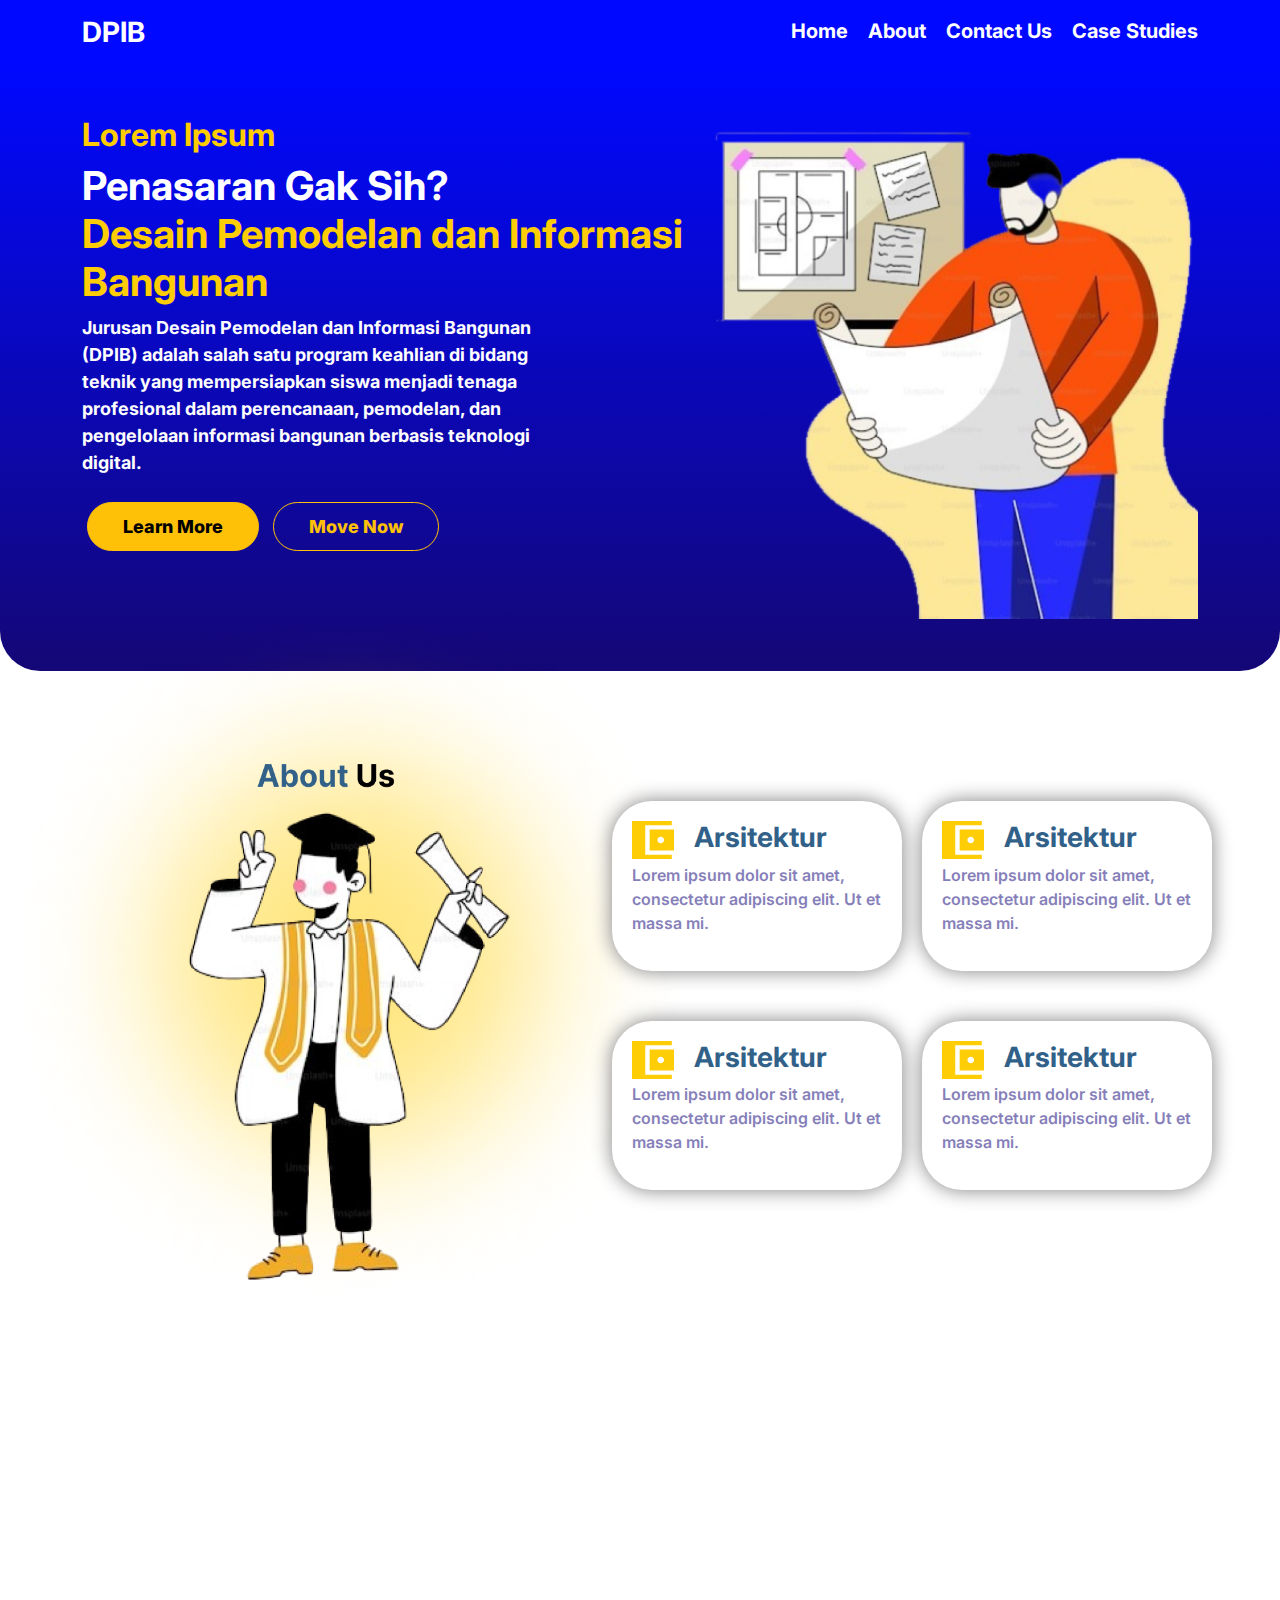
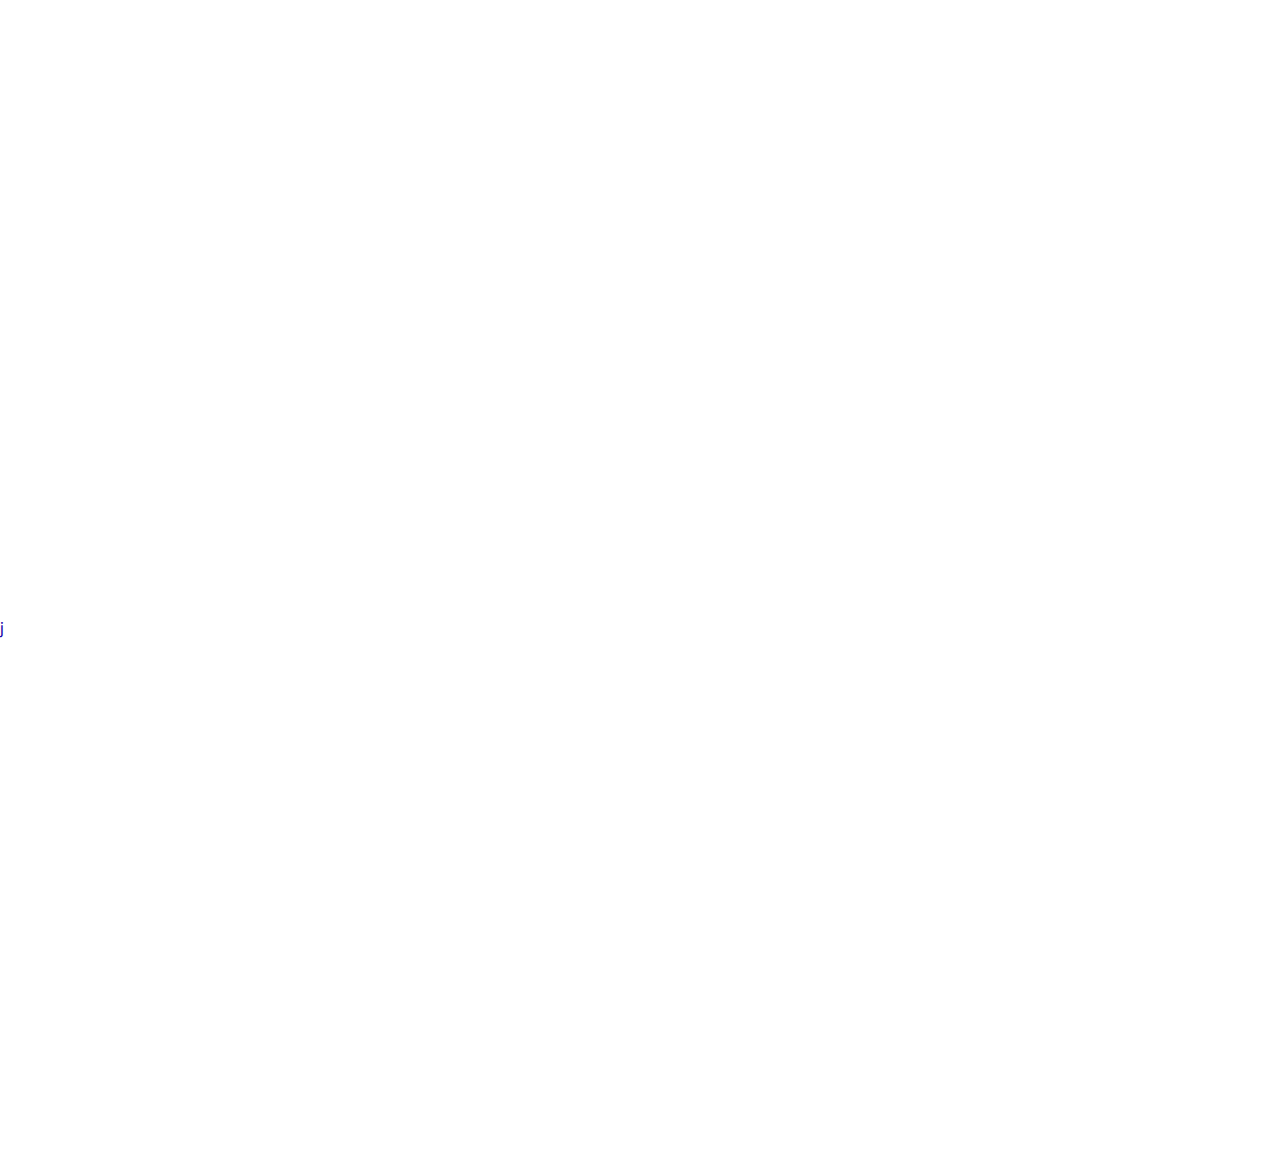
<file: CO/index.html>
<!DOCTYPE html>
<html lang="en">
<head>
    <meta charset="UTF-8">
    <meta name="viewport" content="width=device-width, initial-scale=1.0">
    <title>D'ARCE - Desain Pemodelan dan Informasi Bangunan</title>
    <link href="https://cdn.jsdelivr.net/npm/bootstrap@5.3.0/dist/css/bootstrap.min.css" rel="stylesheet">
    <link rel="stylesheet" href="css.css">
    <link rel="preconnect" href="https://fonts.googleapis.com">
    <link rel="preconnect" href="https://fonts.gstatic.com" crossorigin>
    <link href="https://fonts.googleapis.com/css2?family=Inter:ital,opsz,wght@0,14..32,100..900;1,14..32,100..900&display=swap" rel="stylesheet">
</head>
<body>
    <header class="container-fluid text-white py-3 animate" style="background-color: #0008FF;">
        <div class="container d-flex justify-content-between">
            <h3 class="mb-0">DPIB</h3>
            <nav>
                <a href="#" class=" me-3">Home</a>
                <a href="#" class=" me-3">About</a>
                <a href="#" class=" me-3">Contact Us</a>
                <a href="#" class="">Case Studies</a>
            </nav>
        </div>
    </header>

    <section class="hero-section container-fluid animate" >
        <div class="container d-flex flex-column-reverse flex-lg-row align-items-center justify-content-between">
            <div class="text-content">
                <h2>Lorem Ipsum</h2>
                <h1 style="color: #fff;">Penasaran Gak Sih? <br> <span style="color: #FFCD06;">Desain Pemodelan dan Informasi Bangunan</span></h1>
                <p style="width: 450px;">Jurusan Desain Pemodelan dan Informasi Bangunan (DPIB) adalah salah satu program keahlian di bidang teknik yang mempersiapkan siswa menjadi tenaga profesional dalam perencanaan, pemodelan, dan pengelolaan informasi bangunan berbasis teknologi digital.</p>
                <div class="hero-buttons">
                    <a href="#" class="btn btn-warning">Learn More</a>
                    <a href="#" class="btn btn-outline-warning">Move Now</a>
                </div>
            </div>
            <div class="hero-image">
                <img src="asset/img/img-hero.png" alt="Building Design Image" width="500px">
            </div>
        </div>
    </section>

    <section class="animate" style="position: relative;top: -70px;">
        <div class="row">
            <div class="col">
                <img src="asset/img/image.png" alt="" width="700px" height="750px">
            </div>
            <div class="col">
                <div class="row">
                    <div class="col container-text" style="position: relative;right: 100px;">
                        <div class="container-about">
                            <svg width="42" height="38" viewBox="0 0 42 38" fill="none" xmlns="http://www.w3.org/2000/svg">
                                <path d="M0 38V0H39.7895V4.22222H13.2632V33.7778H39.7895V38H0ZM17.6842 29.5556V8.44444H42V29.5556H17.6842ZM28.7368 22.1667C29.6947 22.1667 30.4868 21.8676 31.1132 21.2694C31.7395 20.6713 32.0526 19.9148 32.0526 19C32.0526 18.0852 31.7395 17.3287 31.1132 16.7306C30.4868 16.1324 29.6947 15.8333 28.7368 15.8333C27.7789 15.8333 26.9868 16.1324 26.3605 16.7306C25.7342 17.3287 25.4211 18.0852 25.4211 19C25.4211 19.9148 25.7342 20.6713 26.3605 21.2694C26.9868 21.8676 27.7789 22.1667 28.7368 22.1667Z" fill="#FFCD06"/>
                            </svg>
                            <h3>Arsitektur</h3>                            
                        </div>
                        <div class="lorem">
                            <p>Lorem ipsum dolor sit amet, consectetur adipiscing elit. Ut et massa mi.</p>
                        </div>
                    </div>
                    <div class="col container-text">
                        <div class="container-about">
                            <svg width="42" height="38" viewBox="0 0 42 38" fill="none" xmlns="http://www.w3.org/2000/svg">
                                <path d="M0 38V0H39.7895V4.22222H13.2632V33.7778H39.7895V38H0ZM17.6842 29.5556V8.44444H42V29.5556H17.6842ZM28.7368 22.1667C29.6947 22.1667 30.4868 21.8676 31.1132 21.2694C31.7395 20.6713 32.0526 19.9148 32.0526 19C32.0526 18.0852 31.7395 17.3287 31.1132 16.7306C30.4868 16.1324 29.6947 15.8333 28.7368 15.8333C27.7789 15.8333 26.9868 16.1324 26.3605 16.7306C25.7342 17.3287 25.4211 18.0852 25.4211 19C25.4211 19.9148 25.7342 20.6713 26.3605 21.2694C26.9868 21.8676 27.7789 22.1667 28.7368 22.1667Z" fill="#FFCD06"/>
                            </svg>
                            <h3>Arsitektur</h3>                            
                        </div>
                        <div class="lorem">
                            <p>Lorem ipsum dolor sit amet, consectetur adipiscing elit. Ut et massa mi.</p>
                        </div>
                    </div>
                </div>
                <div class="row" style="position: relative;top: 50px;">
                    <div class="col container-text" style="position: relative;right: 100px;">
                        <div class="container-about">
                            <svg width="42" height="38" viewBox="0 0 42 38" fill="none" xmlns="http://www.w3.org/2000/svg">
                                <path d="M0 38V0H39.7895V4.22222H13.2632V33.7778H39.7895V38H0ZM17.6842 29.5556V8.44444H42V29.5556H17.6842ZM28.7368 22.1667C29.6947 22.1667 30.4868 21.8676 31.1132 21.2694C31.7395 20.6713 32.0526 19.9148 32.0526 19C32.0526 18.0852 31.7395 17.3287 31.1132 16.7306C30.4868 16.1324 29.6947 15.8333 28.7368 15.8333C27.7789 15.8333 26.9868 16.1324 26.3605 16.7306C25.7342 17.3287 25.4211 18.0852 25.4211 19C25.4211 19.9148 25.7342 20.6713 26.3605 21.2694C26.9868 21.8676 27.7789 22.1667 28.7368 22.1667Z" fill="#FFCD06"/>
                            </svg>
                            <h3>Arsitektur</h3>                            
                        </div>
                        <div class="lorem">
                            <p>Lorem ipsum dolor sit amet, consectetur adipiscing elit. Ut et massa mi.</p>
                        </div>
                    </div>
                    <div class="col container-text">
                        <div class="container-about">
                            <svg width="42" height="38" viewBox="0 0 42 38" fill="none" xmlns="http://www.w3.org/2000/svg">
                                <path d="M0 38V0H39.7895V4.22222H13.2632V33.7778H39.7895V38H0ZM17.6842 29.5556V8.44444H42V29.5556H17.6842ZM28.7368 22.1667C29.6947 22.1667 30.4868 21.8676 31.1132 21.2694C31.7395 20.6713 32.0526 19.9148 32.0526 19C32.0526 18.0852 31.7395 17.3287 31.1132 16.7306C30.4868 16.1324 29.6947 15.8333 28.7368 15.8333C27.7789 15.8333 26.9868 16.1324 26.3605 16.7306C25.7342 17.3287 25.4211 18.0852 25.4211 19C25.4211 19.9148 25.7342 20.6713 26.3605 21.2694C26.9868 21.8676 27.7789 22.1667 28.7368 22.1667Z" fill="#FFCD06"/>
                            </svg>
                            <h3>Arsitektur</h3>                            
                        </div>
                        <div class="lorem">
                            <p>Lorem ipsum dolor sit amet, consectetur adipiscing elit. Ut et massa mi.</p>
                        </div>
                    </div>
                </div>
            </div>
        </div>
    </section>
    <section class="animate" id="background" style="background-color: #1400A7;width: 100%;padding: 50px;position: relative;bottom: 200px;z-index: -99;border-radius: 40px 40px 0px 0px;padding-bottom: 60px;">
        <p style="color: #1400A7;">j</p>
    </section>

    <section id="fasilitas" style="position: relative;bottom: 100px;" class="animate">
        <div class="row">
            <div class="col" style="text-align: center;">
                <h1 style="color: #0008FF;font-weight: bold;">Fasilitas</h1>
                <p style="position: relative;width: 700px;left: 400px;font-weight: 600;">Lorem ipsum dolor sit amet, consectetur adipiscing elit. Ut et massa mi. Aliquam in hendrerit urna. Pellentesque sit amet sapien fringilla, mattis ligula consectetur, ultrices mauris. Maecenas vitae mattis tellus.</p>
            </div>
        </div>
        <div class="image-fasilitas">
            <img src="asset/img/fasilitas.jpg" alt="fasilitas-dpib">
            <img src="asset/img/fasilitas2.jpg" alt="fasilitas-lab">
            <img src="asset/img/fasilitas2.jpg" alt="">
        </div>
    </section>

    <section class="animate" id="background" style="background-color: #1400A7;width: 100%;padding: 50px;position: relative;bottom: 200px;z-index: -99;border-radius: 0px 0px 40px 40px;padding-bottom: 140px;"></section>
        <p style="color: #1400A7;">j</p>
    </section>


    <!-- FAQ -->

    <div class="faq-container animate" style="position: relative;top: -200px;">
        <div class="faq-content">
            <h2>FAQ</h2>
            <div class="faq-item">
                <div class="faq-question" onclick="toggleAnswer(this)">
                    <span>Lorem ipsum dolor sit amet, consectetur adipiscing elit.</span>
                    <span class="icon">▼</span>
                </div>
                <div class="faq-answer">
                    <p>Lorem ipsum dolor sit amet, consectetur adipiscing elit. This is the answer for the first question.</p>
                </div>
            </div>
            <div class="faq-item">
                <div class="faq-question" onclick="toggleAnswer(this)">
                    <span>Lorem ipsum dolor sit amet, consectetur adipiscing elit.</span>
                    <span class="icon">▼</span>
                </div>
                <div class="faq-answer">
                    <p>Lorem ipsum dolor sit amet, consectetur adipiscing elit. This is the answer for the second question.</p>
                </div>
            </div>
            <div class="faq-item">
                <div class="faq-question" onclick="toggleAnswer(this)">
                    <span>Lorem ipsum dolor sit amet, consectetur adipiscing elit.</span>
                    <span class="icon">▼</span>
                </div>
                <div class="faq-answer">
                    <p>Lorem ipsum dolor sit amet, consectetur adipiscing elit. This is the answer for the third question.</p>
                </div>
            </div>
            <div class="faq-item">
                <div class="faq-question" onclick="toggleAnswer(this)">
                    <span>Lorem ipsum dolor sit amet, consectetur adipiscing elit.</span>
                    <span class="icon">▼</span>
                </div>
                <div class="faq-answer">
                    <p>Lorem ipsum dolor sit amet, consectetur adipiscing elit. This is the answer for the fourth question.</p>
                </div>
            </div>
        </div>
        <div class="faq-image">
            <!-- Image from your example -->
            <img src="asset/img/image-faq.png" alt="FAQ Illustration" width="400px">
        </div>
    </div>





    


    <script src="https://cdn.jsdelivr.net/npm/bootstrap@5.3.0/dist/js/bootstrap.bundle.min.js"></script>
    <script src="asset/js/animate.js"></script>
    <script>
        document.addEventListener('DOMContentLoaded', function () {
            const options = {
                root: null,
                rootMargin: '0px',
                threshold: 0.2 
            };

            // Callback function for Intersection Observer
            const callback = (entries, observer) => {
                entries.forEach(entry => {
                    if (entry.isIntersecting) {
                        // Add class 'in-view' when element is visible
                        entry.target.classList.add('in-view');
                        // Stop observing the element once it has been animated
                        observer.unobserve(entry.target);
                    }
                });
            };

            // Create a new IntersectionObserver
            const observer = new IntersectionObserver(callback, options);

            // Select all elements with the 'animate' class
            const elements = document.querySelectorAll('.animate');

            // Observe each element
            elements.forEach(element => observer.observe(element));
        });
    </script>
</body>
</html>
</file>
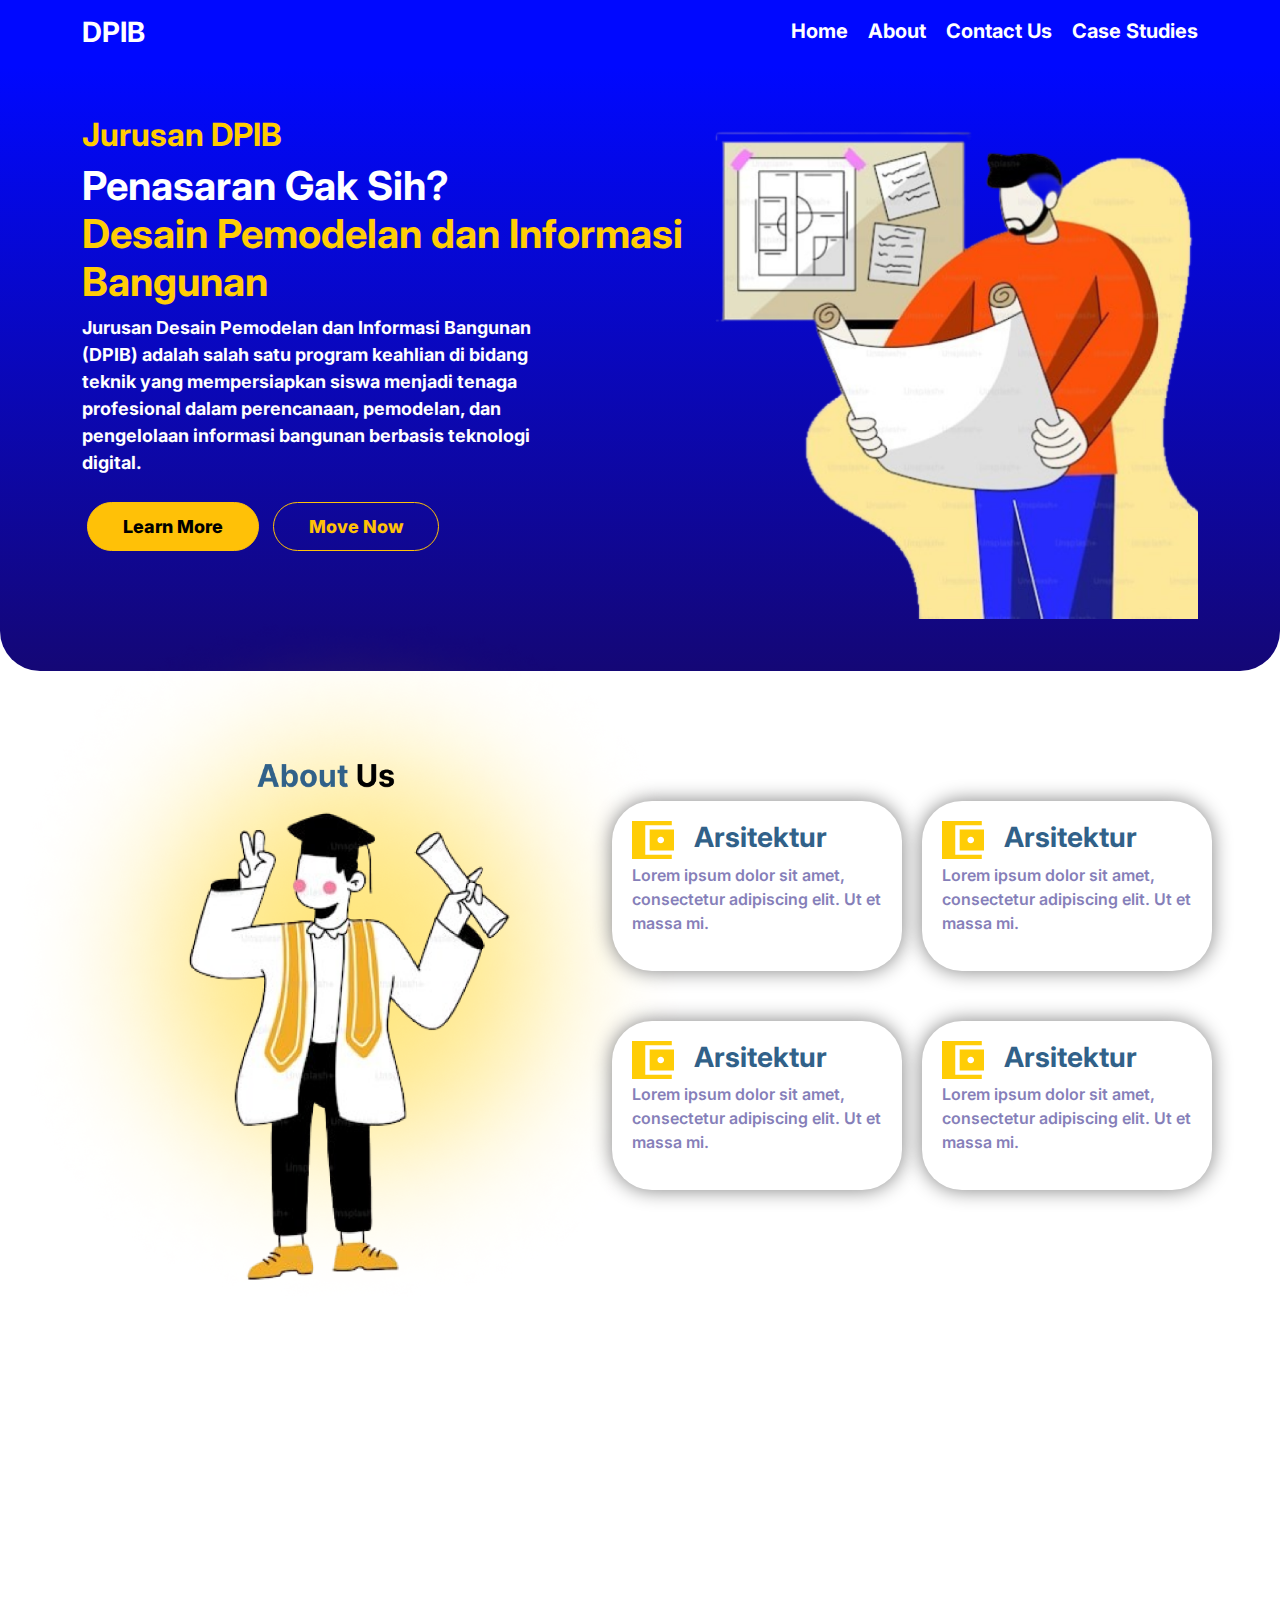
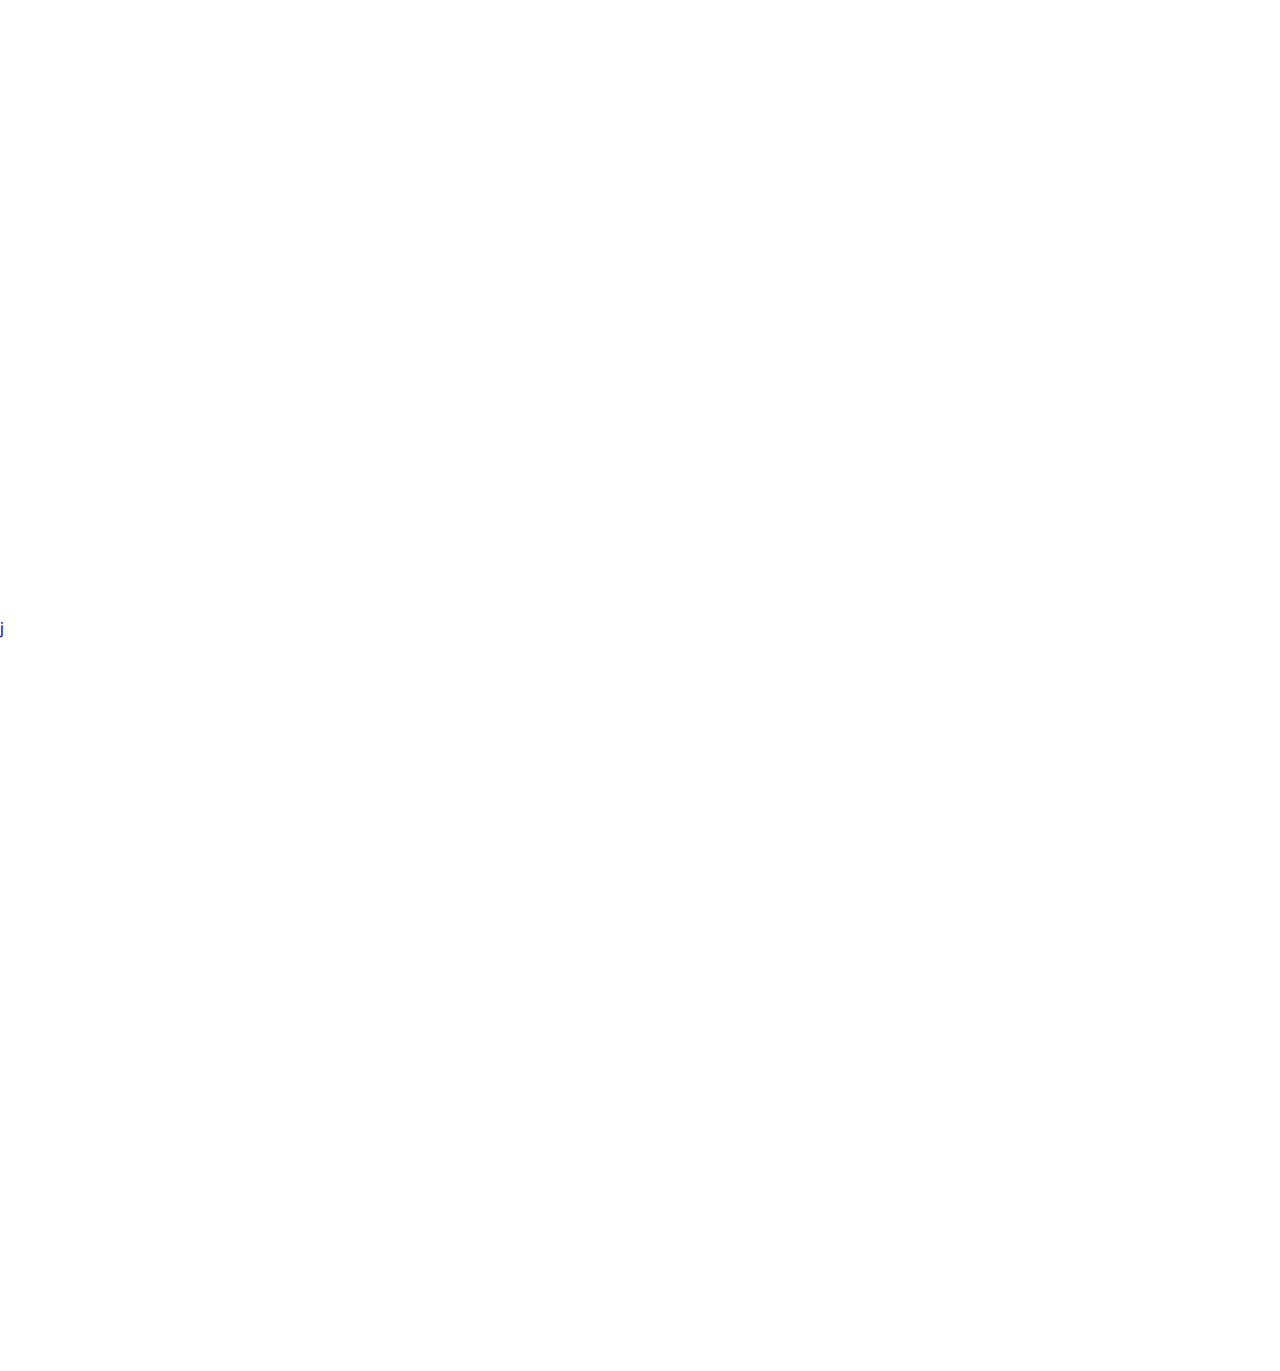
<file: web-pkk-main/web-pkk-main/index.html>
<!DOCTYPE html>
<html lang="en">
<head>
    <meta charset="UTF-8">
    <meta name="viewport" content="width=device-width, initial-scale=1.0">
    <title>D'ARCE - Desain Pemodelan dan Informasi Bangunan</title>
    <link href="https://cdn.jsdelivr.net/npm/bootstrap@5.3.0/dist/css/bootstrap.min.css" rel="stylesheet">
    <link rel="stylesheet" href="css.css">
    <link rel="preconnect" href="https://fonts.googleapis.com">
    <link rel="preconnect" href="https://fonts.gstatic.com" crossorigin>
    <link href="https://fonts.googleapis.com/css2?family=Inter:ital,opsz,wght@0,14..32,100..900;1,14..32,100..900&display=swap" rel="stylesheet">
</head>
<body>
    <header class="container-fluid text-white py-3 animate" style="background-color: #0008FF;">
        <div class="container d-flex justify-content-between">
            <h3 class="mb-0">DPIB</h3>
            <nav>
                <a href="#" class=" me-3">Home</a>
                <a href="#" class=" me-3">About</a>
                <a href="#" class=" me-3">Contact Us</a>
                <a href="#" class="">Case Studies</a>
            </nav>
        </div>
    </header>

    <section class="hero-section container-fluid animate" >
        <div class="container d-flex flex-column-reverse flex-lg-row align-items-center justify-content-between">
            <div class="text-content">
                <h2>Jurusan DPIB</h2>
                <h1 style="color: #fff;">Penasaran Gak Sih? <br> <span style="color: #FFCD06;">Desain Pemodelan dan Informasi Bangunan</span></h1>
                <p style="width: 450px;">Jurusan Desain Pemodelan dan Informasi Bangunan (DPIB) adalah salah satu program keahlian di bidang teknik yang mempersiapkan siswa menjadi tenaga profesional dalam perencanaan, pemodelan, dan pengelolaan informasi bangunan berbasis teknologi digital.</p>
                <div class="hero-buttons">
                    <a href="#" class="btn btn-warning">Learn More</a>
                    <a href="#" class="btn btn-outline-warning">Move Now</a>
                </div>
            </div>
            <div class="hero-image">
                <img src="asset/img/img-hero.png" alt="Building Design Image" width="500px">
            </div>
        </div>
    </section>

    <section class="animate" style="position: relative;top: -70px;">
        <div class="row">
            <div class="col">
                <img src="asset/img/image.png" alt="" width="700px" height="750px">
            </div>
            <div class="col">
                <div class="row">
                    <div class="col container-text" style="position: relative;right: 100px;">
                        <div class="container-about">
                            <svg width="42" height="38" viewBox="0 0 42 38" fill="none" xmlns="http://www.w3.org/2000/svg">
                                <path d="M0 38V0H39.7895V4.22222H13.2632V33.7778H39.7895V38H0ZM17.6842 29.5556V8.44444H42V29.5556H17.6842ZM28.7368 22.1667C29.6947 22.1667 30.4868 21.8676 31.1132 21.2694C31.7395 20.6713 32.0526 19.9148 32.0526 19C32.0526 18.0852 31.7395 17.3287 31.1132 16.7306C30.4868 16.1324 29.6947 15.8333 28.7368 15.8333C27.7789 15.8333 26.9868 16.1324 26.3605 16.7306C25.7342 17.3287 25.4211 18.0852 25.4211 19C25.4211 19.9148 25.7342 20.6713 26.3605 21.2694C26.9868 21.8676 27.7789 22.1667 28.7368 22.1667Z" fill="#FFCD06"/>
                            </svg>
                            <h3>Arsitektur</h3>                            
                        </div>
                        <div class="lorem">
                            <p>Lorem ipsum dolor sit amet, consectetur adipiscing elit. Ut et massa mi.</p>
                        </div>
                    </div>
                    <div class="col container-text">
                        <div class="container-about">
                            <svg width="42" height="38" viewBox="0 0 42 38" fill="none" xmlns="http://www.w3.org/2000/svg">
                                <path d="M0 38V0H39.7895V4.22222H13.2632V33.7778H39.7895V38H0ZM17.6842 29.5556V8.44444H42V29.5556H17.6842ZM28.7368 22.1667C29.6947 22.1667 30.4868 21.8676 31.1132 21.2694C31.7395 20.6713 32.0526 19.9148 32.0526 19C32.0526 18.0852 31.7395 17.3287 31.1132 16.7306C30.4868 16.1324 29.6947 15.8333 28.7368 15.8333C27.7789 15.8333 26.9868 16.1324 26.3605 16.7306C25.7342 17.3287 25.4211 18.0852 25.4211 19C25.4211 19.9148 25.7342 20.6713 26.3605 21.2694C26.9868 21.8676 27.7789 22.1667 28.7368 22.1667Z" fill="#FFCD06"/>
                            </svg>
                            <h3>Arsitektur</h3>                            
                        </div>
                        <div class="lorem">
                            <p>Lorem ipsum dolor sit amet, consectetur adipiscing elit. Ut et massa mi.</p>
                        </div>
                    </div>
                </div>
                <div class="row" style="position: relative;top: 50px;">
                    <div class="col container-text" style="position: relative;right: 100px;">
                        <div class="container-about">
                            <svg width="42" height="38" viewBox="0 0 42 38" fill="none" xmlns="http://www.w3.org/2000/svg">
                                <path d="M0 38V0H39.7895V4.22222H13.2632V33.7778H39.7895V38H0ZM17.6842 29.5556V8.44444H42V29.5556H17.6842ZM28.7368 22.1667C29.6947 22.1667 30.4868 21.8676 31.1132 21.2694C31.7395 20.6713 32.0526 19.9148 32.0526 19C32.0526 18.0852 31.7395 17.3287 31.1132 16.7306C30.4868 16.1324 29.6947 15.8333 28.7368 15.8333C27.7789 15.8333 26.9868 16.1324 26.3605 16.7306C25.7342 17.3287 25.4211 18.0852 25.4211 19C25.4211 19.9148 25.7342 20.6713 26.3605 21.2694C26.9868 21.8676 27.7789 22.1667 28.7368 22.1667Z" fill="#FFCD06"/>
                            </svg>
                            <h3>Arsitektur</h3>                            
                        </div>
                        <div class="lorem">
                            <p>Lorem ipsum dolor sit amet, consectetur adipiscing elit. Ut et massa mi.</p>
                        </div>
                    </div>
                    <div class="col container-text">
                        <div class="container-about">
                            <svg width="42" height="38" viewBox="0 0 42 38" fill="none" xmlns="http://www.w3.org/2000/svg">
                                <path d="M0 38V0H39.7895V4.22222H13.2632V33.7778H39.7895V38H0ZM17.6842 29.5556V8.44444H42V29.5556H17.6842ZM28.7368 22.1667C29.6947 22.1667 30.4868 21.8676 31.1132 21.2694C31.7395 20.6713 32.0526 19.9148 32.0526 19C32.0526 18.0852 31.7395 17.3287 31.1132 16.7306C30.4868 16.1324 29.6947 15.8333 28.7368 15.8333C27.7789 15.8333 26.9868 16.1324 26.3605 16.7306C25.7342 17.3287 25.4211 18.0852 25.4211 19C25.4211 19.9148 25.7342 20.6713 26.3605 21.2694C26.9868 21.8676 27.7789 22.1667 28.7368 22.1667Z" fill="#FFCD06"/>
                            </svg>
                            <h3>Arsitektur</h3>                            
                        </div>
                        <div class="lorem">
                            <p>Lorem ipsum dolor sit amet, consectetur adipiscing elit. Ut et massa mi.</p>
                        </div>
                    </div>
                </div>
            </div>
        </div>
    </section>
    <section class="animate" id="background" style="background-color: #1400A7;width: 100%;padding: 50px;position: relative;bottom: 200px;z-index: -99;border-radius: 40px 40px 0px 0px;padding-bottom: 60px;">
        <p style="color: #1400A7;">j</p>
    </section>

    <section id="fasilitas" style="position: relative;bottom: 100px;" class="animate">
        <div class="row">
            <div class="col" style="text-align: center;">
                <h1 style="color: #0008FF;font-weight: bold;">Fasilitas</h1>
                <p style="position: relative;width: 700px;left: 420px;font-weight: 600;color: #000000;">Lorem ipsum dolor sit amet, consectetur adipiscing elit. Ut et massa mi. Aliquam in hendrerit urna. Pellentesque sit amet sapien fringilla, mattis ligula consectetur, ultrices mauris. Maecenas vitae mattis tellus.</p>
            </div>
        </div>
        <div class="image-fasilitas">
            <img src="asset/img/fasilitas.jpg" alt="fasilitas-dpib">
            <img src="asset/img/fasilitas2.jpg" alt="fasilitas-lab">
            <img src="asset/img/fasilitas2.jpg" alt="">
        </div>
    </section>

    <section class="animate" id="background" style="background-color: #1400A7;width: 100%;padding: 50px;position: relative;bottom: 200px;z-index: -99;border-radius: 0px 0px 40px 40px;padding-bottom: 140px;"></section>
        <p style="color: #1400A7;">j</p>
    </section>


    <!-- FAQ -->

    <div class="faq-container animate" style="position: relative;top: -200px;">
        <div class="faq-content">
            <h2>FAQ</h2>
            <div class="faq-item">
                <div class="faq-question" onclick="toggleAnswer(this)">
                    <span>Lorem ipsum dolor sit amet, consectetur adipiscing elit.</span>
                    <span class="icon">▼</span>
                </div>
                <div class="faq-answer">
                    <p>Lorem ipsum dolor sit amet, consectetur adipiscing elit. This is the answer for the first question.</p>
                </div>
            </div>
            <div class="faq-item">
                <div class="faq-question" onclick="toggleAnswer(this)">
                    <span>Lorem ipsum dolor sit amet, consectetur adipiscing elit.</span>
                    <span class="icon">▼</span>
                </div>
                <div class="faq-answer">
                    <p>Lorem ipsum dolor sit amet, consectetur adipiscing elit. This is the answer for the second question.</p>
                </div>
            </div>
            <div class="faq-item">
                <div class="faq-question" onclick="toggleAnswer(this)">
                    <span>Lorem ipsum dolor sit amet, consectetur adipiscing elit.</span>
                    <span class="icon">▼</span>
                </div>
                <div class="faq-answer">
                    <p>Lorem ipsum dolor sit amet, consectetur adipiscing elit. This is the answer for the third question.</p>
                </div>
            </div>
            <div class="faq-item">
                <div class="faq-question" onclick="toggleAnswer(this)">
                    <span>Lorem ipsum dolor sit amet, consectetur adipiscing elit.</span>
                    <span class="icon">▼</span>
                </div>
                <div class="faq-answer">
                    <p>Lorem ipsum dolor sit amet, consectetur adipiscing elit. This is the answer for the fourth question.</p>
                </div>
            </div>
        </div>
        <div class="faq-image">
            <img src="asset/img/image-faq.png" alt="FAQ Illustration" width="400px">
        </div>
    </div>

    <!-- footer -->

    <section class="animate" id="footer" style="background: linear-gradient(to bottom,#1B20C2,#1400A7);">
        <div class="row">
            <div class="col">
                <div class="container">
                    <h1>DPIB</h1>
                    <p style="width: 600px;">Lorem ipsum dolor sit amet, consectetur adipiscing elit. Ut et massa mi. Aliquam in hendrerit urna. Pellentesque sit amet sapien fringilla, mattis ligula consectetur, ultrices mauris.</p>
                    <div class="container-icon">
                        <ul>
                            <li style="padding-left: 0px;"><a href="#"><img src="asset/icon/bi_facebook.png" alt=""></a></li>
                            <li><a href="#"><img src="asset/icon/Clip path group.png" alt=""></a></li>
                            <li><a href="#"><img src="asset/icon/formkit_instagram.png" alt=""></a></li>
                        </ul>
                    </div>
                </div>
            </div>
            <div class="col">
                <h1>Contact Info</h1>
                <p>Jl. Bojong Koneng No.37A, Sukapada, Kec. Cibeunying Kidul, Kota Bandung, Jawa Barat 40191</p>
                <p>Email:blabla@gmail.com</p>
                <p>no telp:(022) 7100428</p>
            </div>
        </div>
    </section>



    


    <script src="https://cdn.jsdelivr.net/npm/bootstrap@5.3.0/dist/js/bootstrap.bundle.min.js"></script>
    <script src="asset/js/animate.js"></script>
    <script>
        document.addEventListener('DOMContentLoaded', function () {
            const options = {
                root: null,
                rootMargin: '0px',
                threshold: 0.2 
            };

            const callback = (entries, observer) => {
                entries.forEach(entry => {
                    if (entry.isIntersecting) {
                        entry.target.classList.add('in-view');
                        observer.unobserve(entry.target);
                    }
                });
            };
            const observer = new IntersectionObserver(callback, options);
            const elements = document.querySelectorAll('.animate');
            elements.forEach(element => observer.observe(element));
        });
    </script>
</body>
</html>
</file>
<file: CO/css.css>
body {
    font-family: "Inter";
    overflow-x: hidden;
}
nav a {
    position: relative;
    text-decoration: none;
    font-size: 20px;
    color: #fff;
    padding-bottom: 3px;
    padding-top: 20px;
}
header h3{
    font-weight: bold;
}

nav a::after {
    content: '';
    position: absolute;
    width: 0;
    height: 2px;
    bottom: 0;
    left: 0;
    background-color: #FFCD06;
    visibility: hidden;
    transition: all 0.3s ease-in-out;
}

nav a:hover::after {
    visibility: visible;
    width: 100%;
}

nav a:hover {
    color: #FFCD06;
}

.hero-section {
    padding: 50px 20px;
    text-align: left;
    background: linear-gradient(to bottom,#0008FF,#140776);
    border-radius: 0px 0px 40px 40px;
}
.hero-section .text-content{
    padding-bottom: 60px;
    width: 700px;
}
.hero-section .text-content p, h1, h2, a{
    font-weight: bold;
}

.hero-section h1 {
    color: #ffc107; /* Warna kuning */
}

.hero-section h2 {
    color: #ffcc00; /* Warna kuning untuk subjudul */
    font-weight: bold;
}

.hero-section p {
    color: white;
    font-size: 18px;
}

.hero-buttons .btn {
    margin: 10px 5px;
    font-weight: 800;
    border-radius: 50px;
    padding: 10px 35px 10px 35px;
    font-size: 18px;
}

.hero-image {
    text-align: center;
}

/* about section */
.container-about{
    display: flex;
    position: relative;

}
.container-about h3{
    color: #316189;
    font-weight: bold;
    padding-left: 20px;
}
.col .lorem {
    color: #867FB9;
    font-weight: 600    ;
}
.container-text{
    box-shadow: 0px 0px 20px grey;
    position: relative;
    top: 200px;
    background-color: #fff;
    border-radius: 40px;
    padding: 20px;
    position: relative;
    right: 80px;
}
.animate {
    opacity: 0;
    transform: translateY(20px);
    transition: opacity 0.6s ease-out, transform 0.6s ease-out;
}

/* When the element is in view, animate it */
.in-view {
    opacity: 1;
    transform: translateY(0);
}
/* fasilitas */

.image-fasilitas{
    display: flex;
    justify-content: space-around;
    padding-top: 30px;
}
.image-fasilitas img{
    width: 350px;
    border-radius: 40px;
    box-shadow: 0px 0px 40px grey;
}
#fasilitas h1{
    font-size: 48px;
}
#fasilitas p{
    font-size: 18px;
}


/* FAQ */

.faq-container {
    display: flex;
    justify-content: space-between;
    align-items: center;
    background: linear-gradient(to bottom, #1400A7, #1B20C2);
    color: white;
    padding: 40px;
    border-radius: 20px;
}

.faq-content {
    width: 60%;
}

.faq-content h2 {
    font-size: 36px;
    margin-bottom: 20px;
}

.faq-item {
    background: white;
    color: black;
    border-radius: 10px;
    margin-bottom: 10px;
    padding: 15px;
    cursor: pointer;
    display: flex;
    justify-content: space-between;
    align-items: center;
    box-shadow: 0px 4px 8px rgba(0, 0, 0, 0.1);
}

.faq-answer {
    max-height: 0;
    overflow: hidden;
    transition: max-height 0.4s ease-out, padding 0.4s ease-out;
}

.faq-item.open .faq-answer {
    max-height: 200px; /* Maksimal tinggi jawaban ketika terbuka */
    padding-top: 10px;
}

.faq-question {
    display: flex;
    justify-content: space-between;
    align-items: center;
}

.icon {
    font-size: 20px;
    color: #1310ad;
}

.faq-image {
    width: 35%;
    text-align: center;
}
</file>
<file: web-pkk-main/web-pkk-main/css.css>
body {
    font-family: "Inter";
    overflow-x: hidden;
    padding: 0;
    margin: 0;
}
nav a {
    position: relative;
    text-decoration: none;
    font-size: 20px;
    color: #fff;
    padding-bottom: 3px;
    padding-top: 20px;
}
header h3{
    font-weight: bold;
}

nav a::after {
    content: '';
    position: absolute;
    width: 0;
    height: 2px;
    bottom: 0;
    left: 0;
    background-color: #FFCD06;
    visibility: hidden;
    transition: all 0.3s ease-in-out;
}

nav a:hover::after {
    visibility: visible;
    width: 100%;
}

nav a:hover {
    color: #FFCD06;
}

.hero-section {
    padding: 50px 20px;
    text-align: left;
    background: linear-gradient(to bottom,#0008FF,#140776);
    border-radius: 0px 0px 40px 40px;
}
.hero-section .text-content{
    padding-bottom: 60px;
    width: 700px;
}
.hero-section .text-content p, h1, h2, a{
    font-weight: bold;
}

.hero-section h1 {
    color: #ffc107; /* Warna kuning */
}

.hero-section h2 {
    color: #ffcc00; /* Warna kuning untuk subjudul */
    font-weight: bold;
}

.hero-section p {
    color: white;
    font-size: 18px;
}

.hero-buttons .btn {
    margin: 10px 5px;
    font-weight: 800;
    border-radius: 50px;
    padding: 10px 35px 10px 35px;
    font-size: 18px;
}

.hero-image {
    text-align: center;
}

/* about section */
.container-about{
    display: flex;
    position: relative;

}
.container-about h3{
    color: #316189;
    font-weight: bold;
    padding-left: 20px;
}
.col .lorem {
    color: #867FB9;
    font-weight: 600    ;
}
.container-text{
    box-shadow: 0px 0px 20px grey;
    position: relative;
    top: 200px;
    background-color: #fff;
    border-radius: 40px;
    padding: 20px;
    position: relative;
    right: 80px;
}
.animate {
    opacity: 0;
    transform: translateY(20px);
    transition: opacity 0.6s ease-out, transform 0.6s ease-out;
}

/* When the element is in view, animate it */
.in-view {
    opacity: 1;
    transform: translateY(0);
}
/* fasilitas */

.image-fasilitas{
    display: flex;
    justify-content: space-around;
    padding-top: 30px;
}
.image-fasilitas img{
    width: 350px;
    border-radius: 40px;
    box-shadow: 0px 0px 40px grey;
}
#fasilitas h1{
    font-size: 48px;
}
#fasilitas p{
    font-size: 18px;
}


/* FAQ */

.faq-container {
    display: flex;
    justify-content: space-between;
    align-items: center;
    background: linear-gradient(to bottom, #1400A7, #1B20C2);
    color: white;
    padding: 40px;
    border-radius: 20px;
}

.faq-content {
    width: 60%;
}

.faq-content h2 {
    font-size: 36px;
    margin-bottom: 20px;
}

.faq-item {
    background: white;
    color: black;
    border-radius: 10px;
    margin-bottom: 10px;
    padding: 15px;
    cursor: pointer;
    display: flex;
    justify-content: space-between;
    align-items: center;
    box-shadow: 0px 4px 8px rgba(0, 0, 0, 0.1);
}

.faq-answer {
    max-height: 0;
    overflow: hidden;
    transition: max-height 0.4s ease-out, padding 0.4s ease-out;
}

.faq-item.open .faq-answer {
    max-height: 200px; /* Maksimal tinggi jawaban ketika terbuka */
    padding-top: 10px;
}

.faq-question {
    display: flex;
    justify-content: space-between;
    align-items: center;
}

.icon {
    font-size: 20px;
    color: #1310ad;
}

.faq-image {
    width: 35%;
    text-align: center;
}
/* footer */
#footer{
    padding: 50px;
    border-radius: 40px 40px 0px 0px;
    margin-top: -140px;
}
.container-icon ul{
    display: flex;
    list-style: none;
}
.container-icon ul{
    position: relative;
    right: 40px;
    top: 20px;
}
.container-icon ul li{
    padding-left: 40px;
}
#footer .container, .col{
    color: #fff;
}
#footer .container, .col p{
    font-weight: 600;
}
.container-visi{
    background-color: #1400A7;
}
</file>
